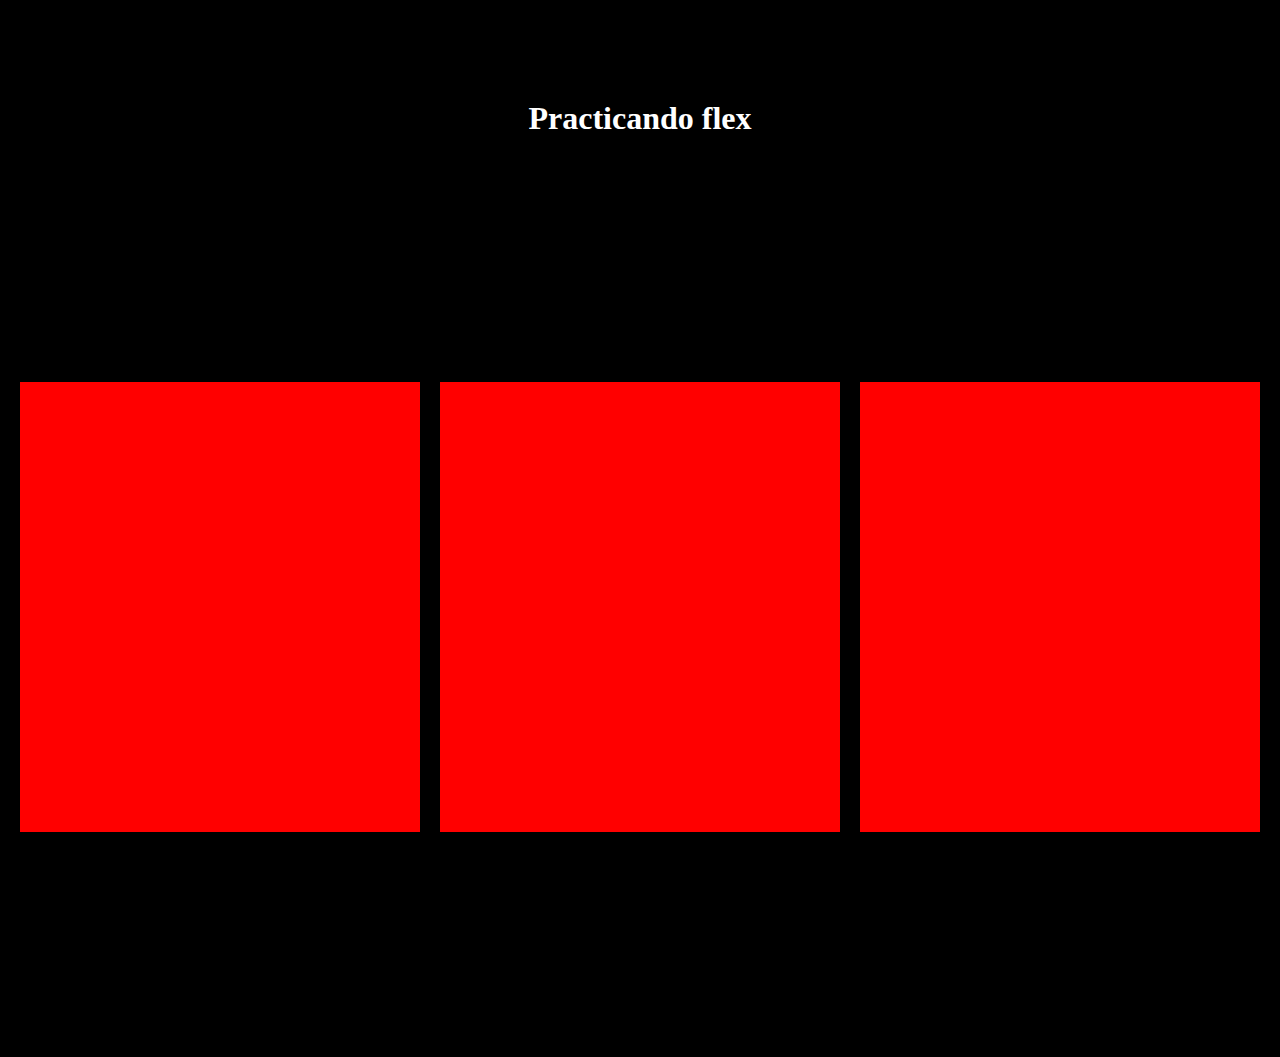
<file: dia_1/index.html>
<!DOCTYPE html>
<html lang="en">
  <head>
    <meta charset="UTF-8" />
    <meta name="viewport" content="width=device-width, initial-scale=1.0" />
    <link rel="stylesheet" href="css/style.css" />
    <title>Document</title>
  </head>
  <body>
    <header>
      <h1>Practicando flex</h1>
    </header>
    <div class="container">
      <div></div>
      <div></div>
      <div></div>
    </div>
    <footer>
      <div></div>
      <div></div>
    </footer>
  </body>
</html>
</file>
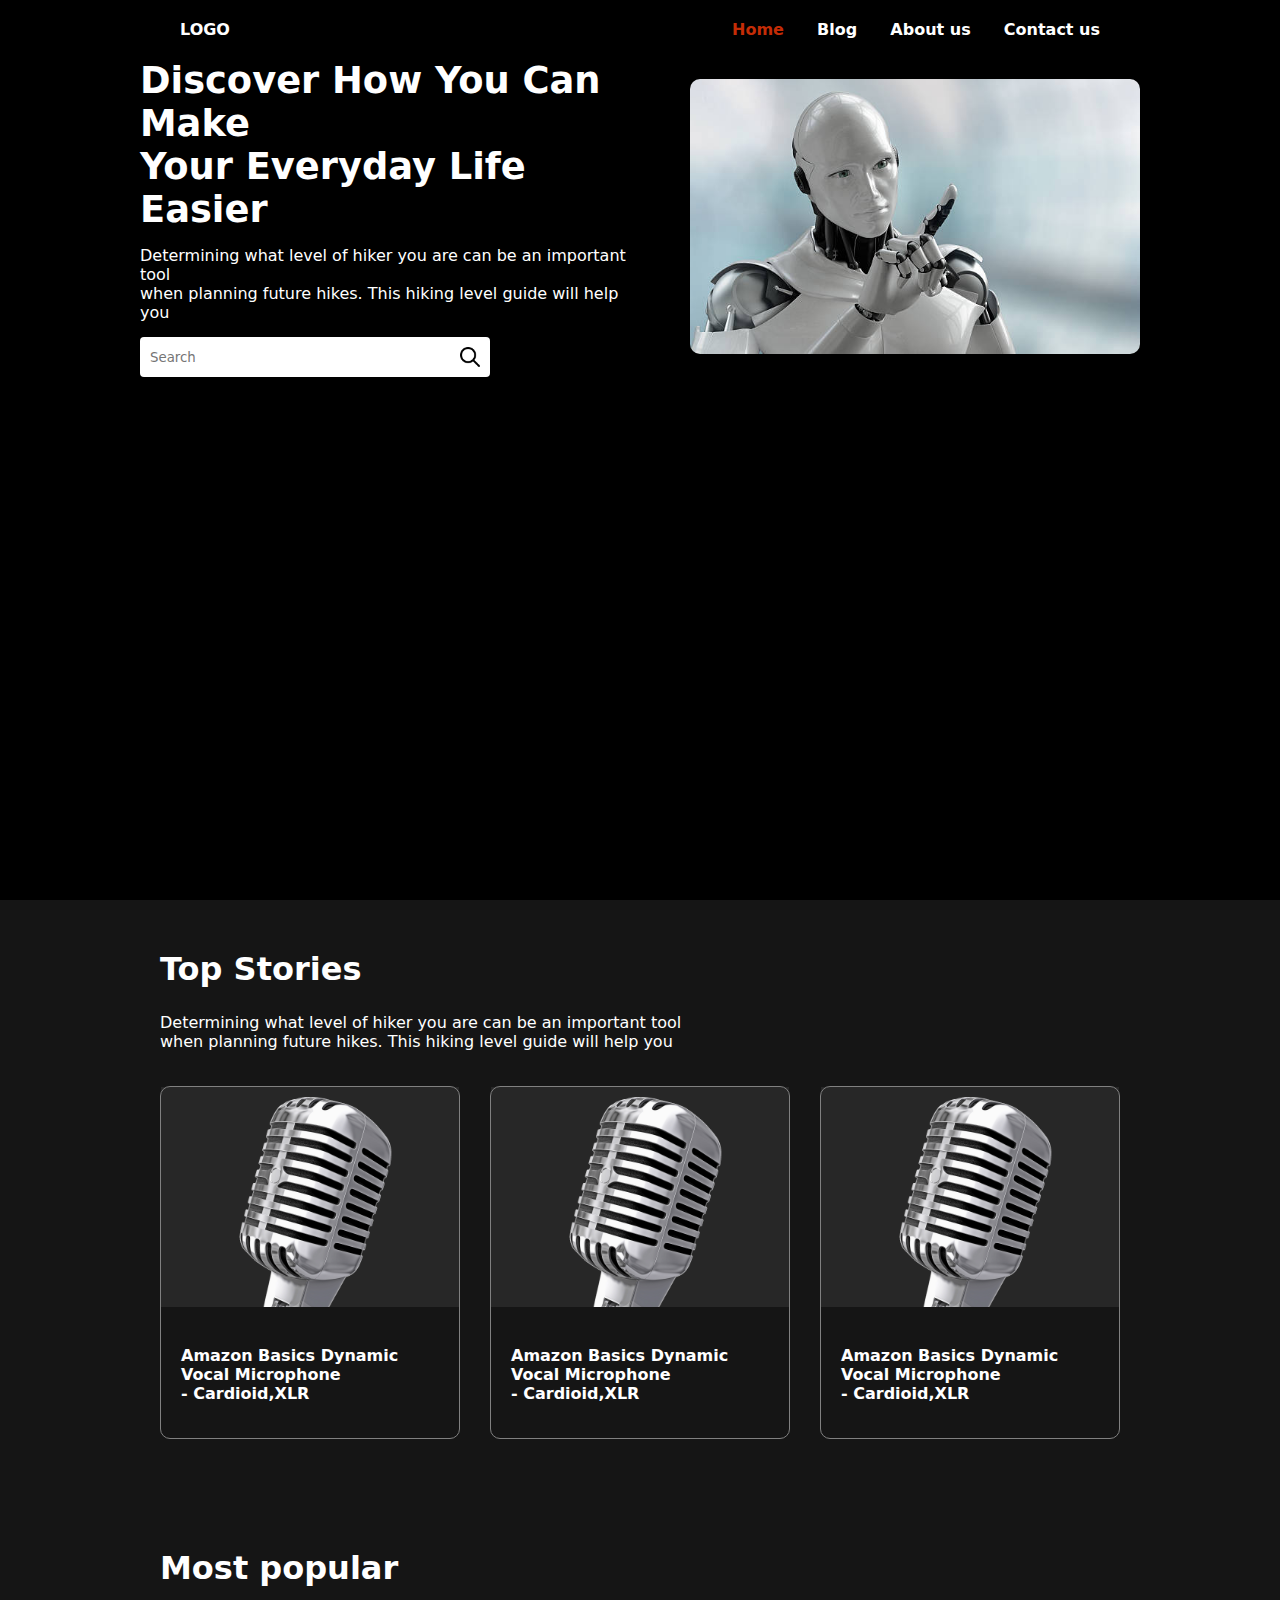
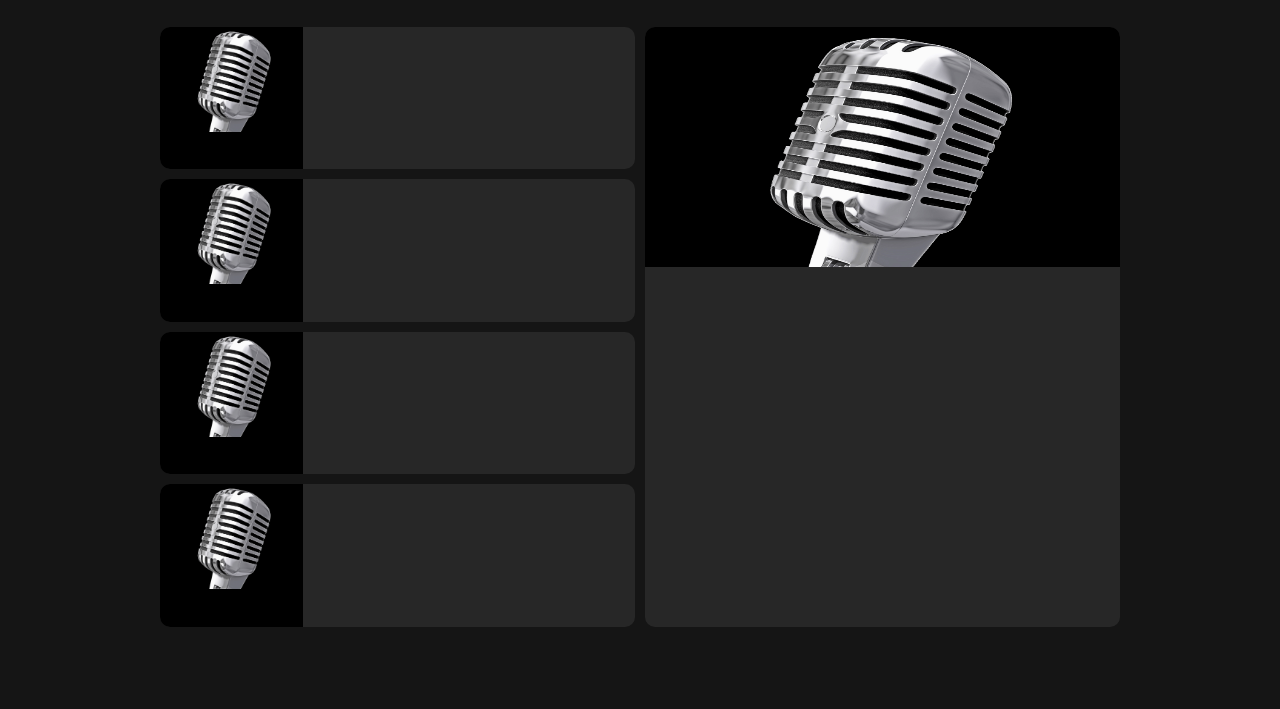
<file: dia_2/index.html>
<!DOCTYPE html>
<html lang="en">
  <head>
    <meta charset="UTF-8" />
    <meta name="viewport" content="width=device-width, initial-scale=1.0" />
    <link rel="stylesheet" href="style.css" />
    <title>Dia 2</title>
  </head>
  <body>
    <div class="container">
      <header class="header">
        <nav class="nav">
          <ul class="ul-logo">
            <li class="li"><a href="">LOGO</a></li>
          </ul>
          <ul class="ul-nav">
            <li class="li"><a class="active" href="">Home</a></li>
            <li class="li"><a href="">Blog</a></li>
            <li class="li"><a href="">About us</a></li>
            <li class="li"><a href="">Contact us</a></li>
          </ul>
        </nav>
      </header>
      <section class="section">
        <div class="div">
          <h1>
            Discover How You Can Make <br />
            Your Everyday Life Easier
          </h1>
          <p>
            Determining what level of hiker you are can be an important tool
            <br />
            when planning future hikes. This hiking level guide will help you
          </p>
          <div class="search">
            <input type="text" placeholder="Search" />
            <img src="search.png" alt="" />
          </div>
        </div>
        <div class="div">
          <img src="robot.jpg" alt="" />
        </div>
      </section>
    </div>
  </div>
    <div class="top-stories">
      <div class="div">
        <h2>Top Stories</h2>
        <p>
          Determining what level of hiker you are can be an important tool
          <br />
          when planning future hikes. This hiking level guide will help you
        </p>
      </div>
      <div class="div">
        <div class="card">
          <img src="micro.png" alt="" />
          <div class="description">
            <p>
              Amazon Basics Dynamic Vocal Microphone
              <br />
              - Cardioid,XLR
            </p>
          </div>
        </div>
        <div class="card">
          <img src="micro.png" alt="" />
          <div class="description">
            <p>
              Amazon Basics Dynamic Vocal Microphone
              <br />
              - Cardioid,XLR
            </p>
          </div>
        </div>
        <div class="card">
          <img src="micro.png" alt="" />
          <div class="description">
            <p>
              Amazon Basics Dynamic Vocal Microphone
              <br />
              - Cardioid,XLR
            </p>
          </div>
        </div>
      </div>
      </div>
      <div class="most-popular">
        <div class="content">
          <div class="title">
            <h2>Most popular</h2>
          </div>
          <div class="popular">
            <div class="four">
              <div>
                <div class="img">
                  <img src="micro.png" alt="">
                </div>
              </div>
              <div>
                <div class="img">
                  <img src="micro.png" alt="">
                </div>
              </div>
              <div>
                <div class="img">
                  <img src="micro.png" alt="">
                </div>
              </div>
              <div>
                <div class="img">
                  <img src="micro.png" alt="">
                </div>
              </div>
            </div>
            <div class="div">
              <div class="one">
                <img src="micro.png" alt="">
              </div>
            </div>
          </div>
        </div>
      </div>
  </body>
</html>
</file>
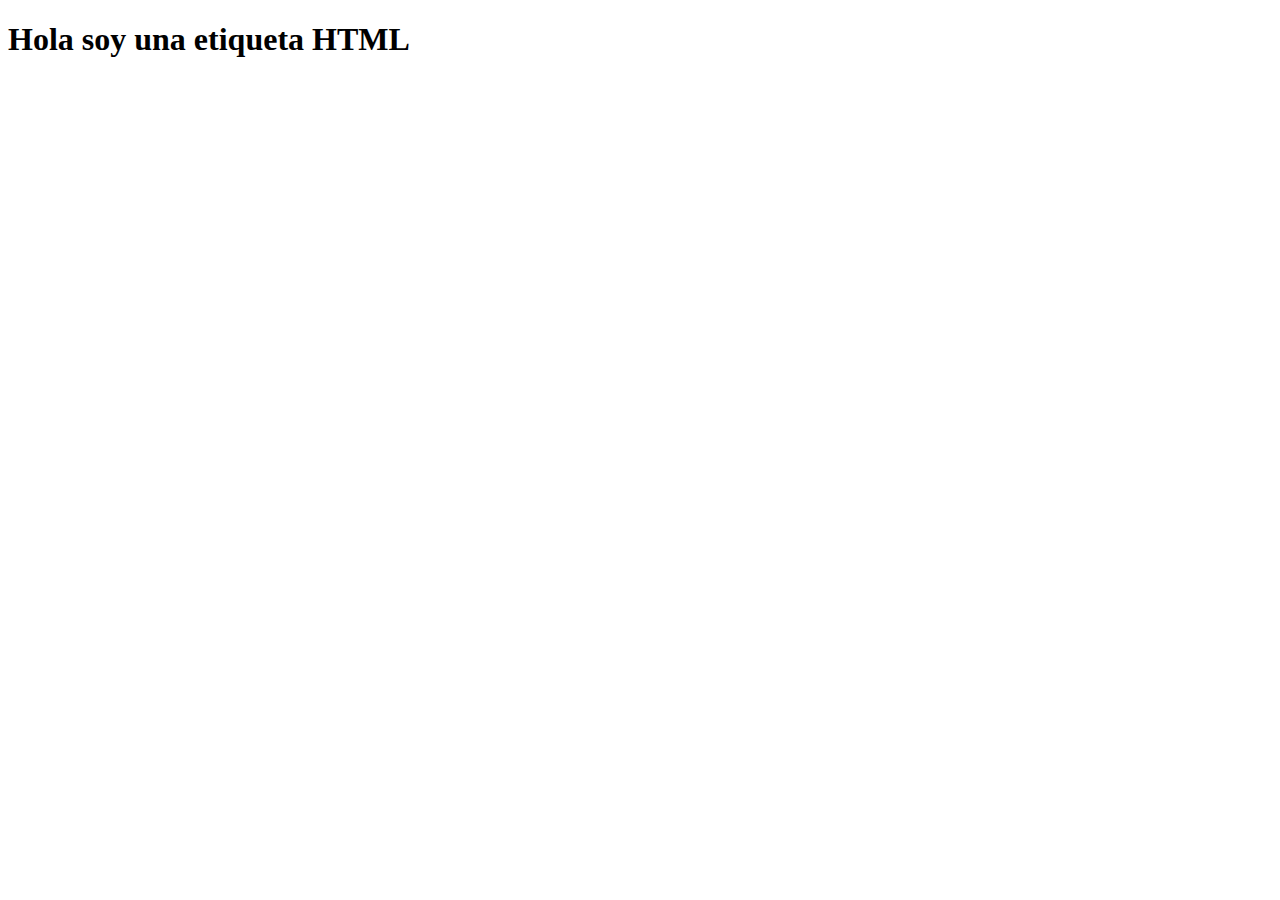
<file: dia_3/index.html>
<!DOCTYPE html>
<html lang="en">
  <head>
    <meta charset="UTF-8" />
    <meta name="viewport" content="width=device-width, initial-scale=1.0" />
    <title>Document</title>
  </head>
  <body>
    <h1>Hola soy una etiqueta HTML</h1>
  </body>
</html>
</file>
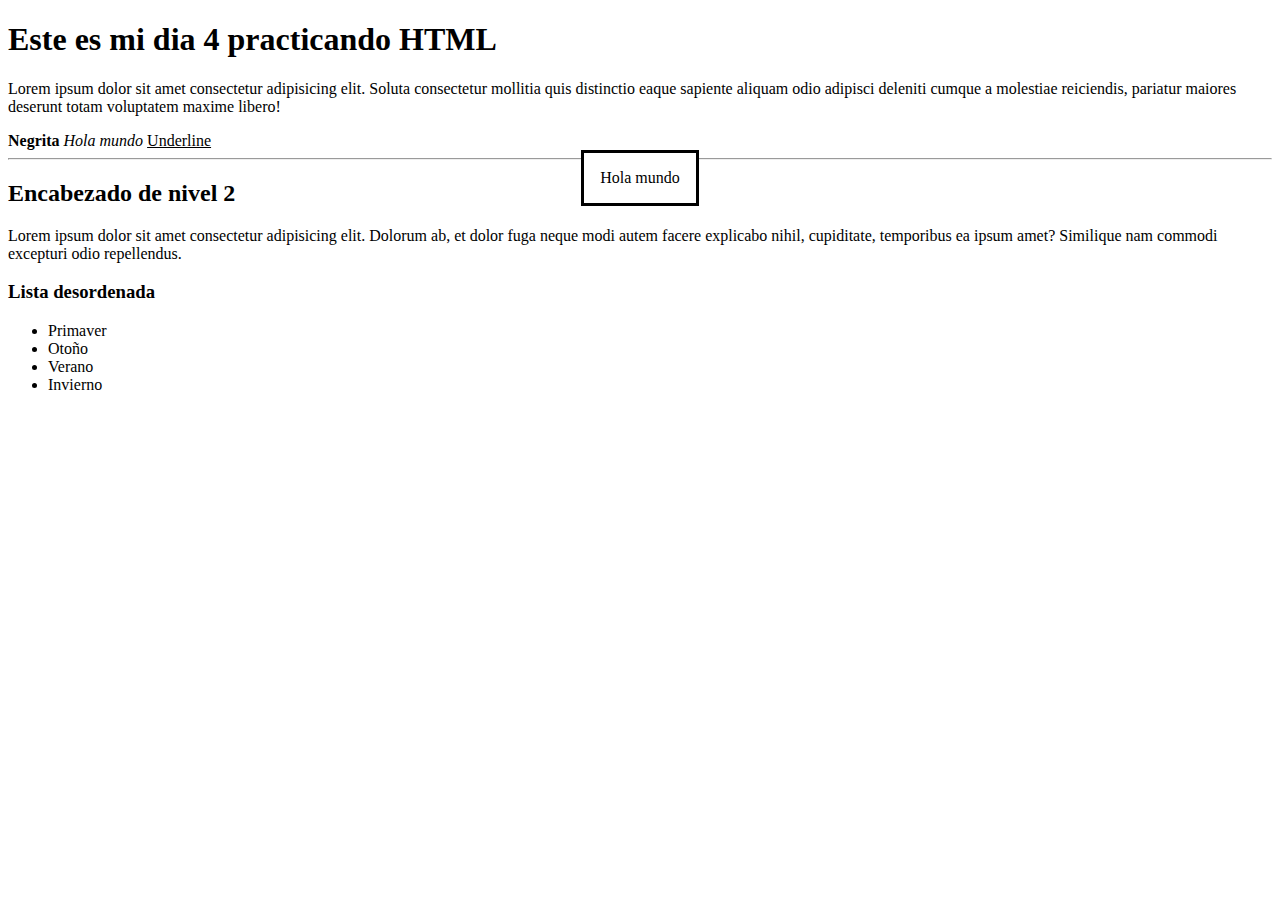
<file: dia_4/index.html>
<!DOCTYPE html>
<html lang="en">
  <head>
    <meta charset="UTF-8" />
    <meta name="viewport" content="width=device-width, initial-scale=1.0" />
    <title>Dia 4</title>
  </head>
  <body>
    <h1>Este es mi dia 4 practicando HTML</h1>
    <p>
      Lorem ipsum dolor sit amet consectetur adipisicing elit. Soluta
      consectetur mollitia quis distinctio eaque sapiente aliquam odio adipisci
      deleniti cumque a molestiae reiciendis, pariatur maiores deserunt totam
      voluptatem maxime libero!
    </p>
    <b>Negrita</b>
    <i>Hola mundo</i>
    <u>Underline</u>
    <dialog open>Hola mundo</dialog>
    <hr />
    <h2>Encabezado de nivel 2</h2>
    <p>
      Lorem ipsum dolor sit amet consectetur adipisicing elit. Dolorum ab, et
      dolor fuga neque modi autem facere explicabo nihil, cupiditate, temporibus
      ea ipsum amet? Similique nam commodi excepturi odio repellendus.
    </p>
    <h3>Lista desordenada</h3>
    <ul>
      <li>Primaver</li>
      <li>Otoño</li>
      <li>Verano</li>
      <li>Invierno</li>
    </ul>
  </body>
</html>
</file>
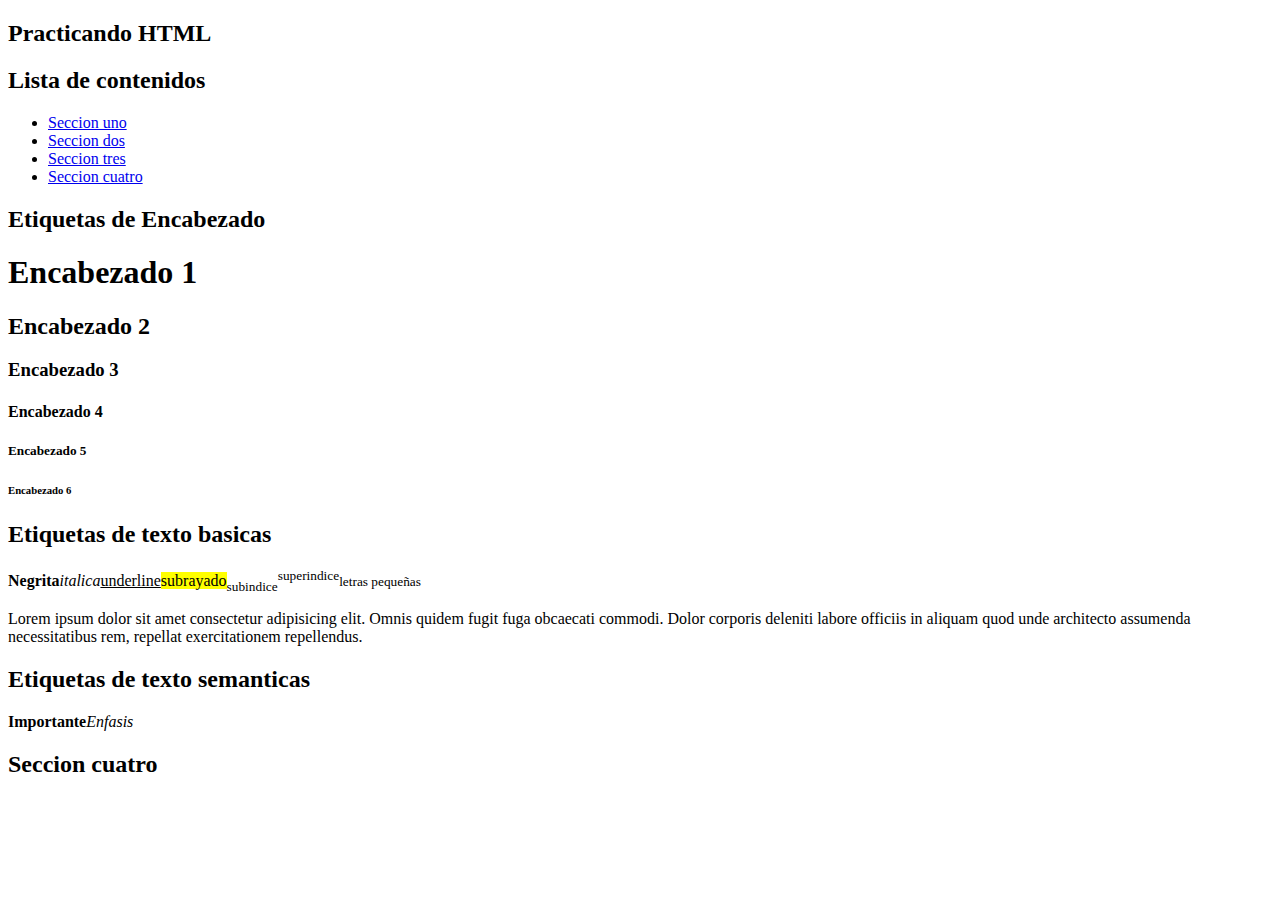
<file: dia_5/index.html>
<!DOCTYPE html>
<html lang="en">
  <head>
    <meta charset="UTF-8" />
    <meta name="viewport" content="width=device-width, initial-scale=1.0" />
    <title>Dia 5</title>
    <style>
      html {
        scroll-behavior: smooth;
      }
    </style>
  </head>
  <body>
    <article>
      <h2>Practicando HTML</h2>
      <h2>Lista de contenidos</h2>
      <ul>
        <li><a href="index.html#seccion-one">Seccion uno</a></li>
        <li><a href="index.html#seccion-dos">Seccion dos</a></li>
        <li><a href="index.html#seccion-tres">Seccion tres</a></li>
        <li><a href="index.html#seccion-cuatro">Seccion cuatro</a></li>
      </ul>
    </article>
    <article id="seccion-one">
      <h2>Etiquetas de Encabezado</h2>
      <h1>Encabezado 1</h1>
      <h2>Encabezado 2</h2>
      <h3>Encabezado 3</h3>
      <h4>Encabezado 4</h4>
      <h5>Encabezado 5</h5>
      <h6>Encabezado 6</h6>
    </article>
    <article id="seccion-dos">
      <h2>Etiquetas de texto basicas</h2>
      <b>Negrita</b><i>italica</i><u>underline</u><mark>subrayado</mark
      ><sub>subindice</sub><sup>superindice</sup><small>letras pequeñas</small>
      <p>
        Lorem ipsum dolor sit amet consectetur adipisicing elit. Omnis quidem
        fugit fuga obcaecati commodi. Dolor corporis deleniti labore officiis in
        aliquam quod unde architecto assumenda necessitatibus rem, repellat
        exercitationem repellendus.
      </p>
    </article>
    <article id="seccion-tres">
      <h2>Etiquetas de texto semanticas</h2>
      <strong>Importante</strong><em>Enfasis</em>
    </article>
    <article id="seccion-cuatro">
      <h2>Seccion cuatro</h2>
    </article>
  </body>
</html>
</file>
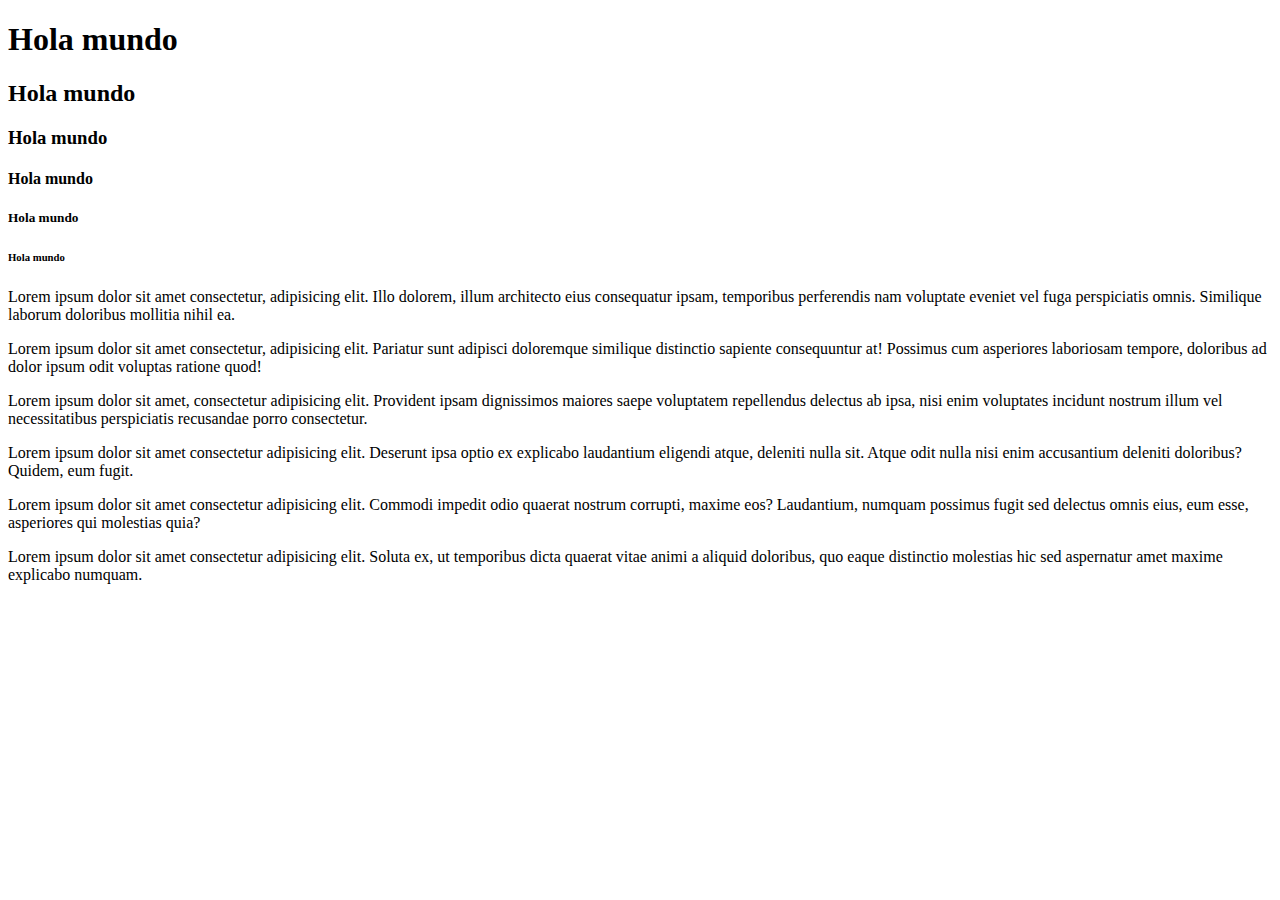
<file: dia_6/index.html>
<!DOCTYPE html>
<html lang="en">
  <head>
    <meta charset="UTF-8" />
    <meta name="viewport" content="width=device-width, initial-scale=1.0" />
    <title>Document</title>
  </head>
  <body>
    <h1>Hola mundo</h1>
    <h2>Hola mundo</h2>
    <h3>Hola mundo</h3>
    <h4>Hola mundo</h4>
    <h5>Hola mundo</h5>
    <h6>Hola mundo</h6>
    <p>
      Lorem ipsum dolor sit amet consectetur, adipisicing elit. Illo dolorem,
      illum architecto eius consequatur ipsam, temporibus perferendis nam
      voluptate eveniet vel fuga perspiciatis omnis. Similique laborum doloribus
      mollitia nihil ea.
    </p>
    <p>
      Lorem ipsum dolor sit amet consectetur, adipisicing elit. Pariatur sunt
      adipisci doloremque similique distinctio sapiente consequuntur at!
      Possimus cum asperiores laboriosam tempore, doloribus ad dolor ipsum odit
      voluptas ratione quod!
    </p>
    <p>
      Lorem ipsum dolor sit amet, consectetur adipisicing elit. Provident ipsam
      dignissimos maiores saepe voluptatem repellendus delectus ab ipsa, nisi
      enim voluptates incidunt nostrum illum vel necessitatibus perspiciatis
      recusandae porro consectetur.
    </p>
    <p>
      Lorem ipsum dolor sit amet consectetur adipisicing elit. Deserunt ipsa
      optio ex explicabo laudantium eligendi atque, deleniti nulla sit. Atque
      odit nulla nisi enim accusantium deleniti doloribus? Quidem, eum fugit.
    </p>
    <p>
      Lorem ipsum dolor sit amet consectetur adipisicing elit. Commodi impedit
      odio quaerat nostrum corrupti, maxime eos? Laudantium, numquam possimus
      fugit sed delectus omnis eius, eum esse, asperiores qui molestias quia?
    </p>
    <p>
      Lorem ipsum dolor sit amet consectetur adipisicing elit. Soluta ex, ut
      temporibus dicta quaerat vitae animi a aliquid doloribus, quo eaque
      distinctio molestias hic sed aspernatur amet maxime explicabo numquam.
    </p>
  </body>
</html>
</file>
<file: dia_1/css/style.css>
* {
  box-sizing: border-box;
  padding: 0;
  margin: 0;
}

header {
  width: 100%;
  height: auto;
  text-align: center;
  background-color: black;
  color: white;
  padding: 100px 0px 20px 0px;
}
.container {
  width: 100%;
  height: 100vh;
  background-color: black;
  font-weight: bold;
  display: flex;
  justify-content: center;
  align-items: center;
  gap: 20px;
  flex-wrap: wrap;
}

.container > div {
  width: 400px;
  height: 50%;
  background-color: red;
}

.as {
  color: white;
  background-color: red;
  column-rule: aliceblue;
}
</file>
<file: dia_2/style.css>
* {
  box-sizing: border-box;
  margin: 0px;
  padding: 0px;
  font-family: system-ui, -apple-system, BlinkMacSystemFont, "Segoe UI", Roboto,
    Oxygen, Ubuntu, Cantarell, "Open Sans", "Helvetica Neue", sans-serif;
}

/*
*
*
* Estilos de la barra de navegación
*
*/

.container {
  width: 100%;
  height: 100vh;
  padding: 0px 0px 60px 0px;
  background-color: black;
}

.container > header {
  width: 100%;
  height: auto;
  display: flex;
  justify-content: center;
}

.header > nav {
  width: 75%;
  height: auto;
  padding: 20px;
  display: flex;
  justify-content: space-between;
}

.nav ul:nth-child(1) {
  list-style: none;
}

.nav ul:nth-child(2) {
  list-style: none;
}

.li a {
  color: white;
  font-weight: bold;
  text-decoration: none;
}

.ul-nav {
  width: 40%;
  display: flex;
  justify-content: space-between;
}

a.active {
  color: #c42c06;
}

/*
*
* Estilos de la primera sección
*
*/

.section {
  width: 100%;
  height: auto;
  display: flex;
  justify-content: center;
  align-items: center;
  gap: 50px;
  flex-wrap: wrap;
  background-color: inherit;
}

.section div:nth-child(1) {
  width: 500px;
  height: auto;
  display: flex;
  flex-direction: column;
  justify-content: space-between;
  align-items: flex-start;
}

.div > h1 {
  color: white;
  font-size: 2.3rem;
}

.div > p {
  color: white;
}

.search {
  width: 70%;
  padding: 10px;
  display: flex;
  justify-content: space-between;
  background-color: white;
  border-radius: 4px;
}

.search > input {
  border: none;
  width: 80%;
  outline: none;
}

.search > img {
  width: 20px;
}

.section div:nth-child(2) img {
  width: 450px;
  border-radius: 10px;
}

/*
*
* Estilos de la segunda sección
*
*/

.top-stories {
  width: 100%;
  height: auto;
  background-color: rgb(21, 21, 21);
  display: flex;
  flex-direction: column;
  justify-content: flex-start;
  align-items: center;
  padding: 40px 0px 70px 0px;
}

.top-stories > div:nth-child(1) {
  width: 75%;
}
.div > h2 {
  color: white;
  font-size: 2rem;
  padding: 10px 0px;
}

.div p {
  color: white;
  padding: 15px 0px;
}

.top-stories > div:nth-child(2) {
  width: 75%;
  height: 70%;
  margin-top: 20px;
  display: flex;
  justify-content: space-evenly;
  align-items: center;
  flex-wrap: wrap;
  gap: 30px;
}

div.card {
  width: 300px;
  height: auto;
  border: 1px solid gray;
  border-radius: 10px;
}

.card img {
  width: 100%;
  background-color: rgba(128, 128, 128, 0.169);
}

.description {
  padding: 20px;
}

.description p {
  font-weight: bold;
}
.most-popular {
  width: 100%;
  height: 800px;
  background-color: rgb(21, 21, 21);
  display: flex;
  justify-content: center;
  overflow: hidden;
}
.most-popular > div {
  width: 75%;
  height: 600px;
}

.title > h2 {
  color: white;
  font-size: 2rem;
  padding: 40px 0px;
}

.popular {
  width: 100%;
  height: 100%;
  display: flex;
  gap: 10px;
}

.popular > div:nth-child(1) {
  width: 50%;
  height: 100%;
  display: flex;
  flex-direction: column;
  gap: 10px;
}

.four > div {
  width: 100%;
  height: 100%;
  background-color: rgba(128, 128, 128, 0.169);
  border-radius: 10px;
}

.img {
  width: 30%;
  height: 100%;
  background-color: #000000;
  border-top-left-radius: 10px;
  border-bottom-left-radius: 10px;
}

.img > img {
  width: 100%;
}

.popular > div:nth-child(2) {
  width: 50%;
  height: 100%;
  background-color: rgba(128, 128, 128, 0.169);
  border-radius: 10px;
}

.one {
  width: 100%;
  height: 40%;
}

.one img {
  width: 100%;
  height: 100%;
  background-color: #000000;
  border-top-right-radius: 10px;
  border-top-left-radius: 10px;
}
</file>
